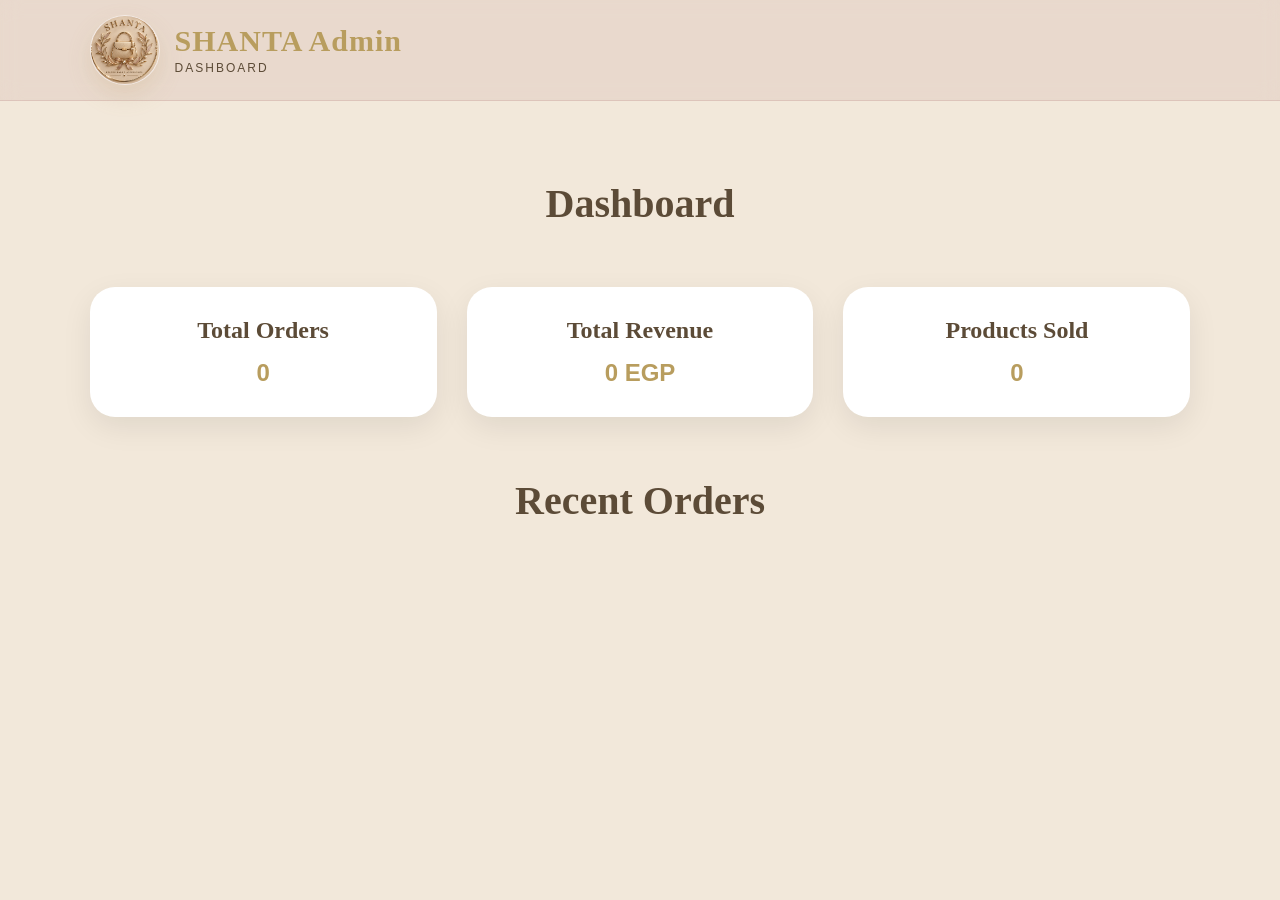
<file: admin.html>
<!DOCTYPE html>
<html lang="en">

<head>

  <meta charset="UTF-8">
  <meta name="viewport" content="width=device-width, initial-scale=1.0">

  <title>SHANTA | Admin Dashboard</title>

  <link rel="stylesheet" href="css/style.css">
  <link rel="stylesheet" href="css/admin.css">

</head>

<body>

<!-- NAVBAR -->
<header class="navbar">

  <div class="logo-container">

    <div class="logo-circle">

      <img
        src="images/logo/SHANTA Logo.png"
        alt="SHANTA Logo"
      >

    </div>

    <div class="brand-text">

      <h2>SHANTA Admin</h2>

      <span>
        Dashboard
      </span>

    </div>

  </div>

</header>

<!-- DASHBOARD -->
<section class="admin-section">

  <h1 class="section-title">
    Dashboard
  </h1>

  <div class="stats">

    <div class="card">

      <h2>
        Total Orders
      </h2>

      <p id="total-orders">
        0
      </p>

    </div>

    <div class="card">

      <h2>
        Total Revenue
      </h2>

      <p id="total-revenue">
        0 EGP
      </p>

    </div>

    <div class="card">

      <h2>
        Products Sold
      </h2>

      <p id="total-products">
        0
      </p>

    </div>

  </div>

  <h2 class="section-title">
    Recent Orders
  </h2>

  <div id="orders-container"></div>

</section>

<script src="js/admin.js"></script>

</body>

</html>
</file>
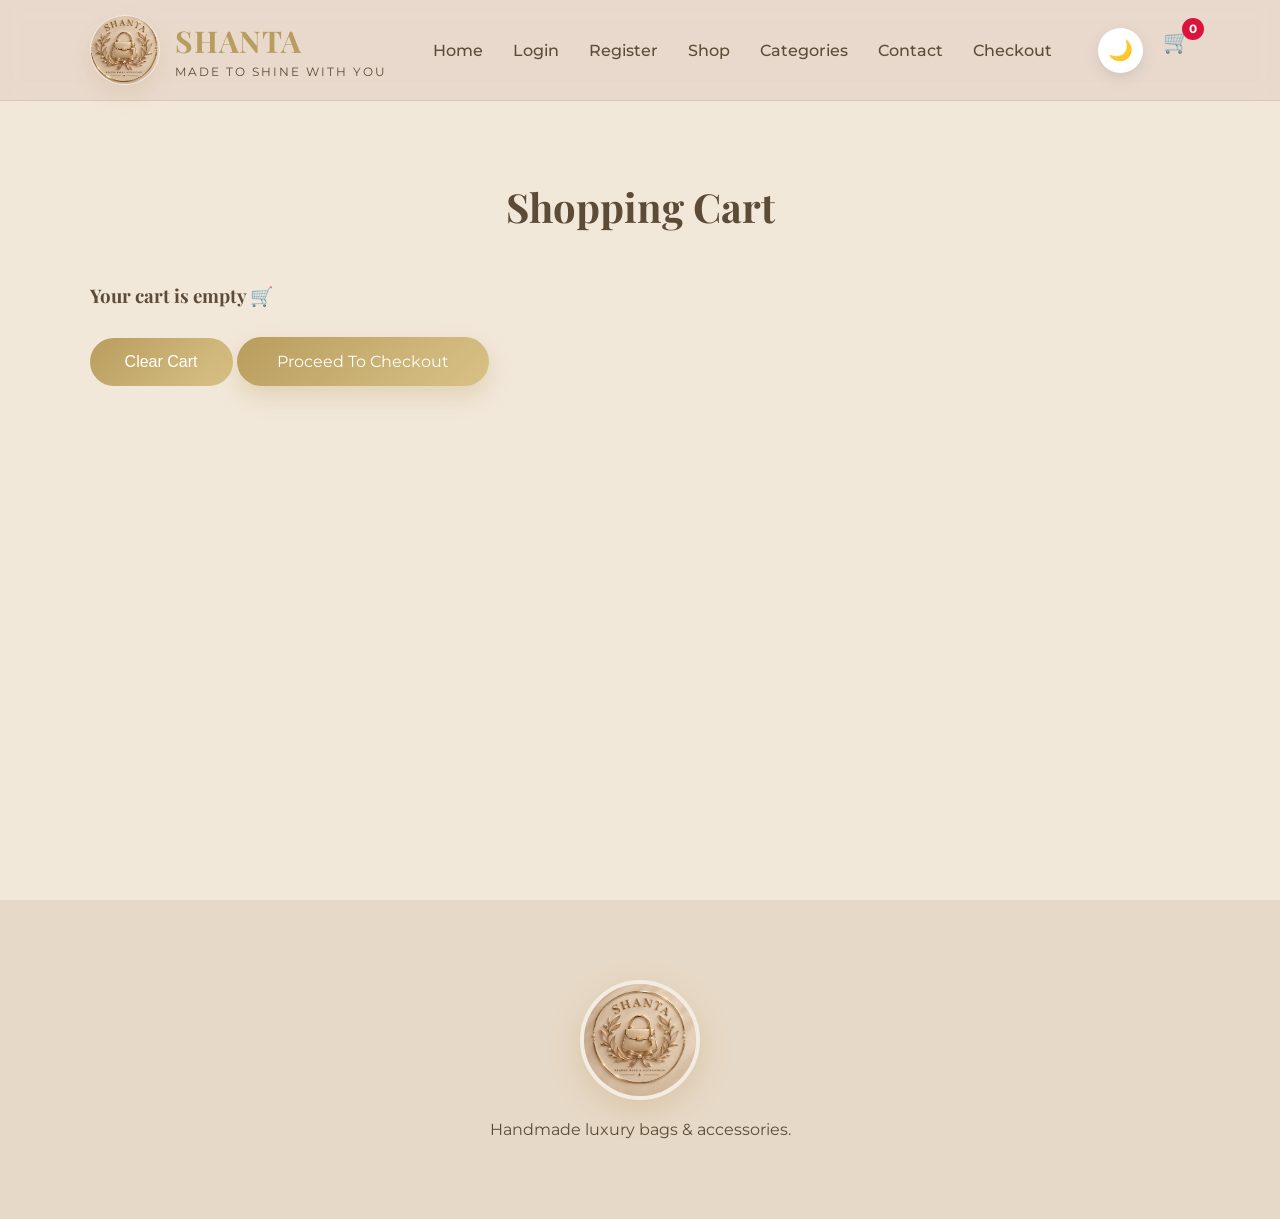
<file: cart.html>
<!DOCTYPE html>
<html lang="en">

<head>

  <meta charset="UTF-8">
  <meta name="viewport" content="width=device-width, initial-scale=1.0">

  <title>SHANTA | Cart</title>

  <!-- GOOGLE FONTS -->
  <link rel="preconnect" href="https://fonts.googleapis.com">
  <link rel="stylesheet" href="https://fonts.googleapis.com/css2?family=Montserrat:wght@300;400;500;600;700&family=Playfair+Display:wght@400;500;600;700&display=swap">

  <!-- MAIN CSS -->
  <link rel="stylesheet" href="css/style.css">

  <!-- CART CSS -->
  <link rel="stylesheet" href="css/cart.css">

</head>

<body>

  <!-- NAVBAR -->
  <header class="navbar">

    <div class="menu-toggle" id="menu-toggle">
      ☰
    </div>

    <div class="logo-container">

      <div class="logo-circle">

        <img
          src="images/logo/SHANTA Logo.png"
          alt="SHANTA Logo"
        >

      </div>

      <div class="brand-text">

        <h2>SHANTA</h2>

        <span>
          Made to shine with you
        </span>

      </div>

    </div>

    <nav id="nav-menu">

      <ul>

        <li>
          <a href="index.html">
            Home
          </a>
        </li>

        <li>
          <a href="login.html">
            Login
          </a>
        </li>

        <li>
          <a href="register.html">
            Register
          </a>
        </li>

        <li>
          <a href="products.html">
            Shop
          </a>
        </li>

        <li>
          <a href="index.html#categories">
            Categories
          </a>
        </li>

        <li>
          <a href="#contact">
            Contact
          </a>
        </li>

        <li>
          <a href="checkout.html">
            Checkout
          </a>
        </li>

      </ul>

    </nav>

    <div class="nav-icons">

      <button
        id="theme-toggle"
        class="theme-btn"
      >
        🌙
      </button>

      <a
        href="cart.html"
        class="cart-icon"
      >
        🛒 <span id="cart-count">0</span>
      </a>

    </div>

  </header>

  <!-- CART SECTION -->
  <section class="cart-section">

    <h1 class="section-title">
      Shopping Cart
    </h1>

    <div id="cart-container">

      <h2 id="total-price"></h2>

      <!-- المنتجات هتظهر هنا بالـ JS -->

    </div>

    <button class="clear-btn">
      Clear Cart
    </button>

    <a
      href="checkout.html"
      class="gold-btn"
    >
      Proceed To Checkout
    </a>

  </section>

  <!-- FOOTER -->
  <footer id="contact">

    <div class="footer-logo">

      <img
        src="images/logo/SHANTA Logo.png"
        alt="SHANTA"
      >

    </div>

    <p>
      Handmade luxury bags & accessories.
    </p>

  </footer>

  <!-- JS -->
  <script src="js/main.js"></script>
  <script src="js/cart.js"></script>

  <div
    id="custom-alert"
    class="custom-alert hidden"
  >
    <p id="alert-message"></p>
  </div>

  <div
    id="confirm-modal"
    class="modal hidden"
  >

    <div class="modal-box">

      <p>
        Are you sure you want to clear the cart?
      </p>

      <div class="modal-actions">

        <button id="confirm-yes">
          Yes
        </button>

        <button id="confirm-no">
          No
        </button>

      </div>

    </div>

  </div>

</body>

</html>
</file>
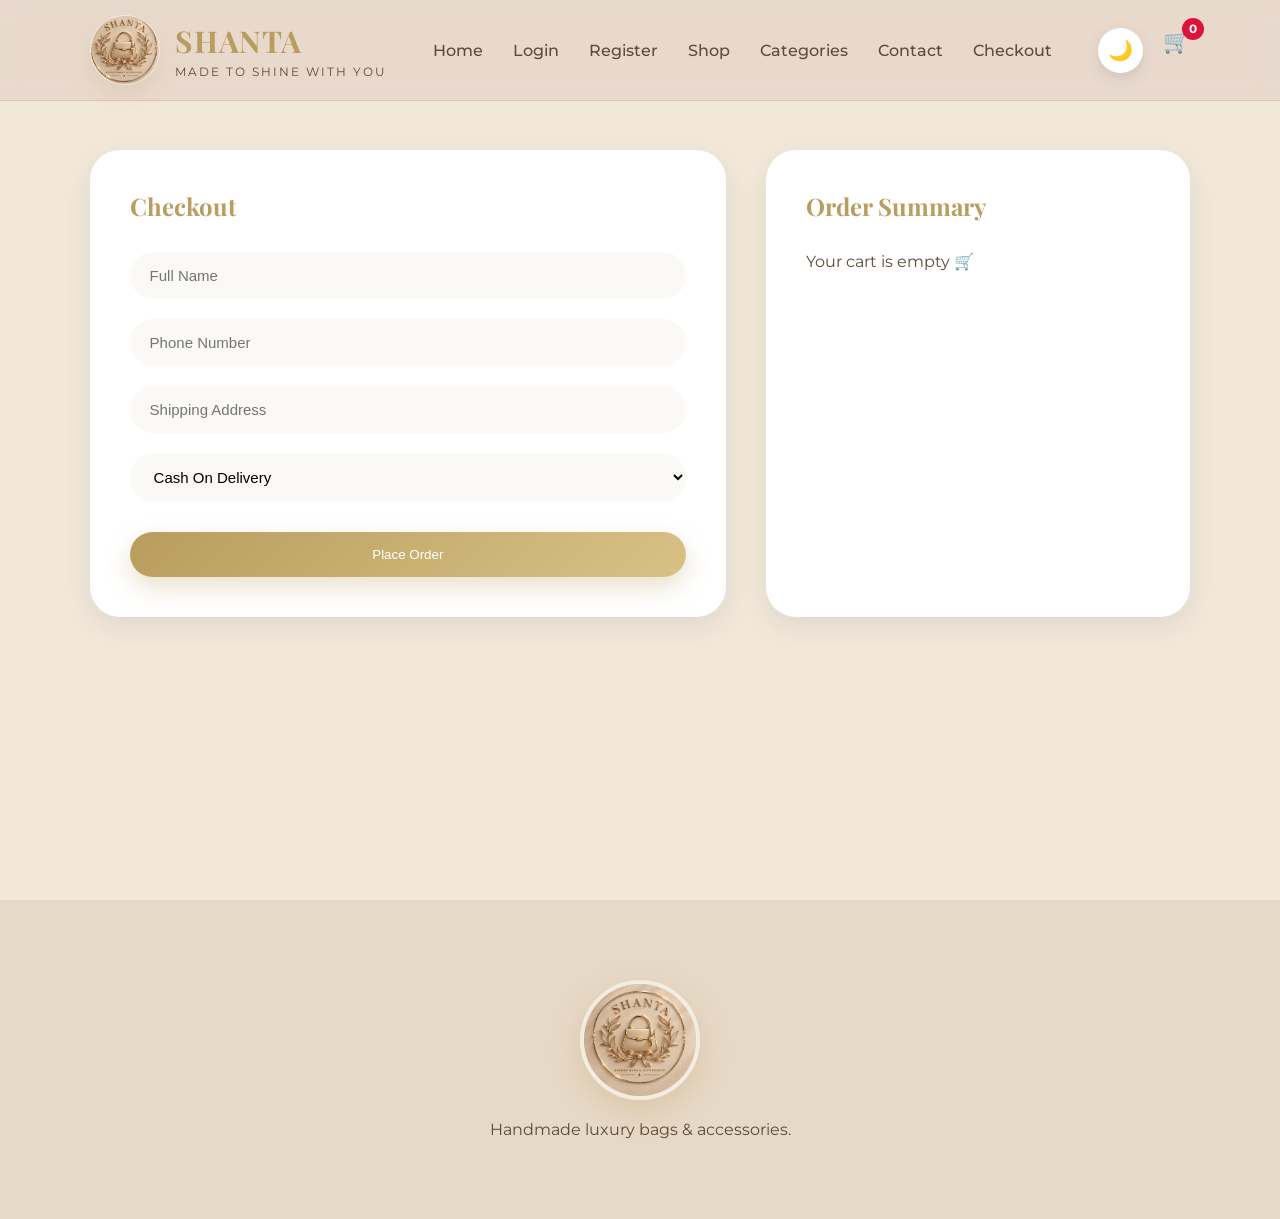
<file: checkout.html>
<!DOCTYPE html>
<html lang="en">

<head>

    <meta charset="UTF-8">
    <meta name="viewport" content="width=device-width, initial-scale=1.0">

    <title>SHANTA | Checkout</title>

    <!-- GOOGLE FONTS -->
    <link rel="preconnect" href="https://fonts.googleapis.com">
    <link rel="stylesheet" href="https://fonts.googleapis.com/css2?family=Montserrat:wght@300;400;500;600&family=Playfair+Display:wght@400;500;600;700&display=swap">

    <!-- CSS -->
    <link rel="stylesheet" href="css/style.css">
    <link rel="stylesheet" href="css/checkout.css">

</head>

<body>

<!-- NAVBAR -->
<header class="navbar">

    <div class="menu-toggle" id="menu-toggle">
        ☰
    </div>

    <div class="logo-container">

        <div class="logo-circle">

            <img
                src="images/logo/SHANTA Logo.png"
                alt="SHANTA Logo"
            >

        </div>

        <div class="brand-text">

            <h2>SHANTA</h2>

            <span>
                Made to shine with you
            </span>

        </div>

    </div>

    <nav>

        <ul>

            <li>
                <a href="index.html">
                    Home
                </a>
            </li>

            <li>
                <a href="login.html">
                    Login
                </a>
            </li>

            <li>
                <a href="register.html">
                    Register
                </a>
            </li>

            <li>
                <a href="products.html">
                    Shop
                </a>
            </li>

            <li>
                <a href="index.html#categories">
                    Categories
                </a>
            </li>

            <li>
                <a href="#contact">
                    Contact
                </a>
            </li>

            <li>
                <a href="checkout.html">
                    Checkout
                </a>
            </li>

        </ul>

    </nav>

    <div class="nav-icons">

        <button
            id="theme-toggle"
            class="theme-btn"
        >
            🌙
        </button>

        <a
            href="cart.html"
            class="cart-icon"
        >
            🛒 <span id="cart-count">0</span>
        </a>

    </div>

</header>

<!-- CHECKOUT -->

<section class="checkout-page">

    <div class="checkout-container">

        <!-- FORM -->

        <div class="checkout-form">

            <h1>
                Checkout
            </h1>

            <form id="checkout-form">

                <input
                    type="text"
                    id="fullname"
                    placeholder="Full Name"
                >

                <input
                    type="text"
                    id="phone"
                    placeholder="Phone Number"
                >

                <input
                    type="text"
                    id="address"
                    placeholder="Shipping Address"
                >

                <select id="payment-method">

                    <option value="Cash">
                        Cash On Delivery
                    </option>

                    <option value="Visa">
                        Visa / Credit Card
                    </option>

                    <option value="Vodafone">
                        Vodafone Cash
                    </option>

                </select>

                <button
                    type="submit"
                    class="gold-btn checkout-btn"
                >
                    Place Order
                </button>

            </form>

        </div>

        <!-- SUMMARY -->

        <div class="checkout-summary">

            <h2>
                Order Summary
            </h2>

            <div id="summary-items"></div>

            <h3 id="summary-total">
                Total: 0 EGP
            </h3>

        </div>

    </div>

</section>

<!-- FOOTER -->

<footer id="contact">

    <div class="footer-logo">

        <img
            src="images/logo/SHANTA Logo.png"
            alt="SHANTA"
        >

    </div>

    <p>
        Handmade luxury bags & accessories.
    </p>

</footer>

<!-- ALERT -->

<div
    id="custom-alert"
    class="custom-alert hidden"
>

    <p id="alert-message"></p>

</div>

<!-- JS -->

<script src="js/main.js"></script>
<script src="js/checkout.js"></script>

</body>

</html>
</file>
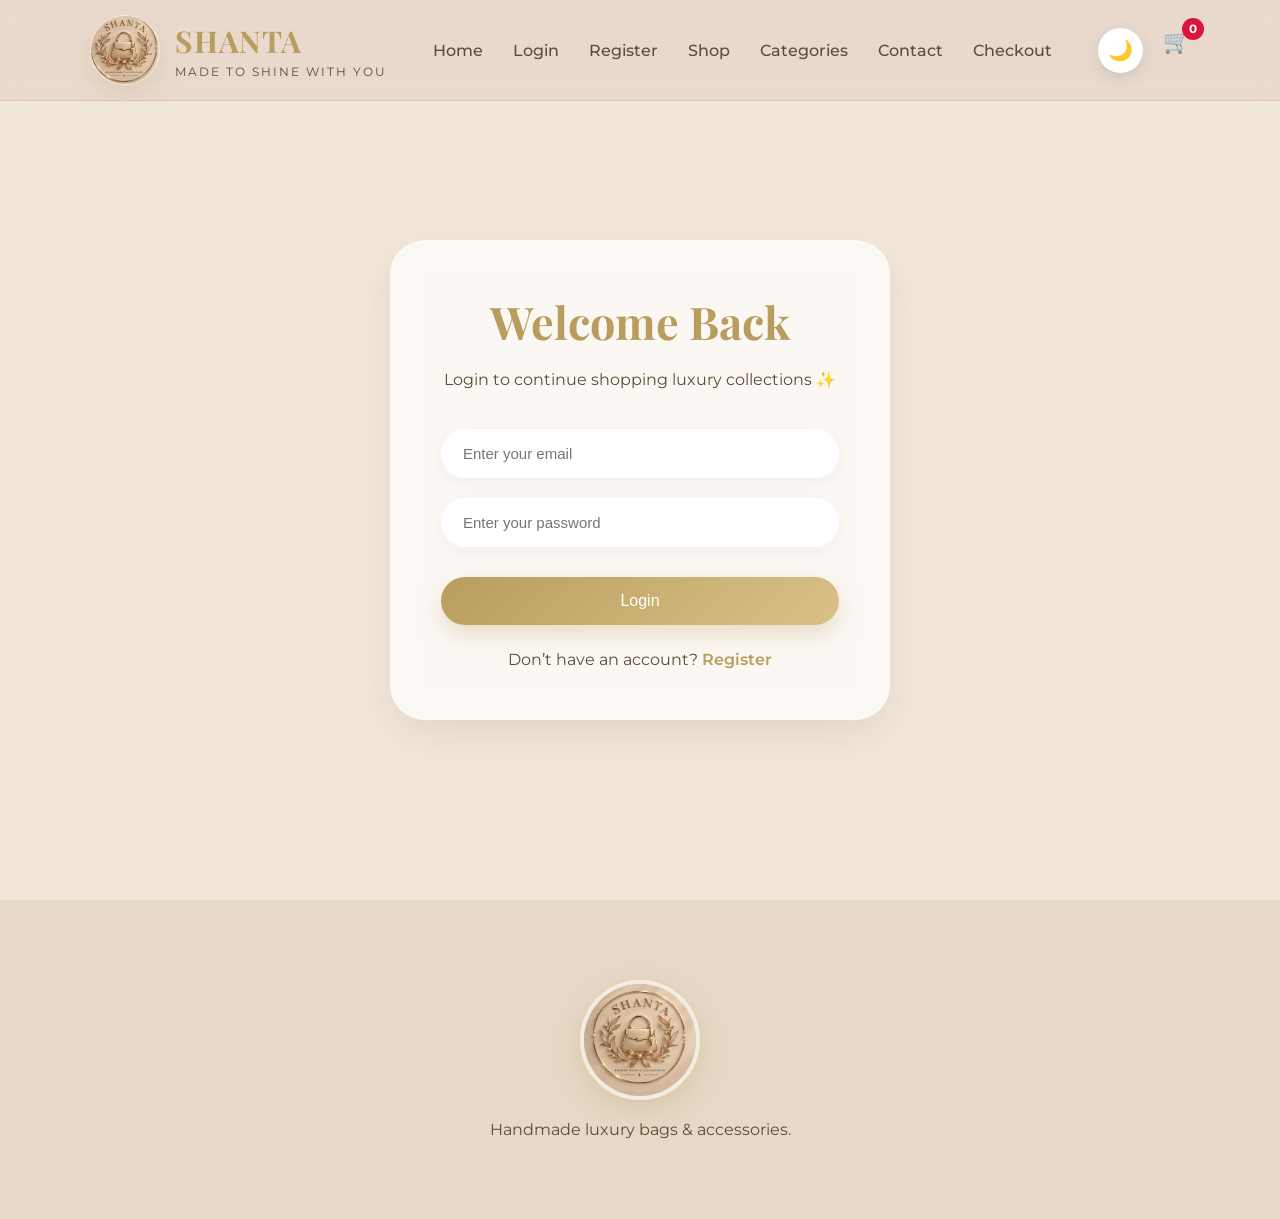
<file: login.html>
<!DOCTYPE html>
<html lang="en">

<head>

    <meta charset="UTF-8">
    <meta name="viewport" content="width=device-width, initial-scale=1.0">

    <title>SHANTA | Login</title>

    <!-- GOOGLE FONTS -->
    <link rel="preconnect" href="https://fonts.googleapis.com">
    <link rel="preconnect" href="https://fonts.gstatic.com" crossorigin>

    <link href="https://fonts.googleapis.com/css2?family=Montserrat:wght@300;400;500;600&family=Playfair+Display:wght@400;500;600;700&display=swap" rel="stylesheet">

    <!-- CSS -->
    <link rel="stylesheet" href="css/style.css">
    <link rel="stylesheet" href="css/auth.css">

</head>

<body>

<!-- NAVBAR -->
<header class="navbar">

    <div class="menu-toggle" id="menu-toggle">
        ☰
    </div>

    <div class="logo-container">

        <div class="logo-circle">
            <img src="images\logo\SHANTA Logo.png" alt="SHANTA Logo">
        </div>

        <div class="brand-text">
            <h2>SHANTA</h2>
            <span>Made to shine with you</span>
        </div>

    </div>

    <nav>

        <ul>
            <li><a href="index.html">Home</a></li>
            <li><a href="login.html">Login</a></li>
            <li><a href="register.html">Register</a></li>
            <li><a href="products.html">Shop</a></li>
            <li><a href="index.html#categories">Categories</a></li>
            <li><a href="#contact">Contact</a></li>
            <li><a href="checkout.html">Checkout</a></li>
        </ul>

    </nav>

    <div class="nav-icons">

        <button id="theme-toggle" class="theme-btn">
            🌙
        </button>

        <a href="cart.html" class="cart-icon">
            🛒 <span id="cart-count">0</span>
        </a>

    </div>

</header>

<!-- LOGIN SECTION -->

<section class="auth-page">

    <div class="auth-box">

        <h1>Welcome Back</h1>

        <p class="auth-subtitle">
            Login to continue shopping luxury collections ✨
        </p>

        <form id="login-form">

            <input
                type="email"
                id="email"
                placeholder="Enter your email"
            >

            <input
                type="password"
                id="password"
                placeholder="Enter your password"
            >

            <button type="submit" class="gold-btn auth-btn">
                Login
            </button>

        </form>

        <p class="switch-auth">

            Don’t have an account?

            <a href="register.html">
                Register
            </a>

        </p>

    </div>

</section>

<!-- FOOTER -->

<footer id="contact">

    <div class="footer-logo">

        <img src="images\logo\SHANTA Logo.png" alt="SHANTA">

    </div>

    <p>
        Handmade luxury bags & accessories.
    </p>


</footer>

<!-- ALERT -->

<div id="custom-alert" class="custom-alert hidden">
    <p id="alert-message"></p>
</div>

<!-- JS -->

<script src="js/data.js"></script>
<script src="js/main.js"></script>
<script src="js/products.js"></script>

</body>
</html>
</file>
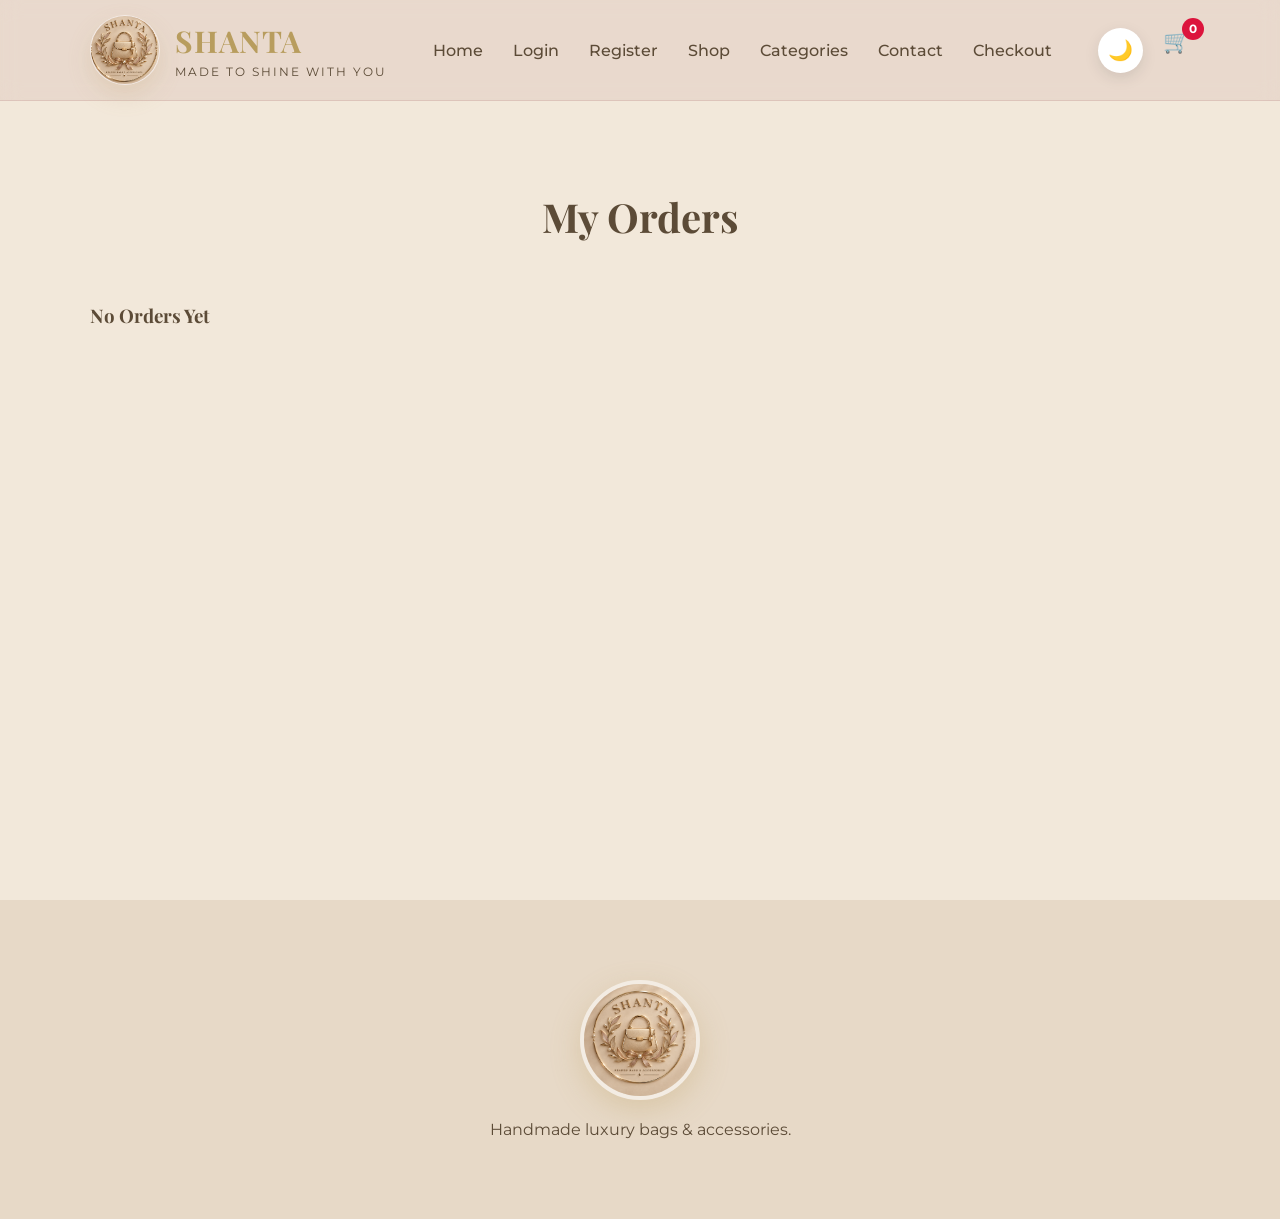
<file: orders.html>
<!DOCTYPE html>
<html lang="en">

<head>

    <meta charset="UTF-8">
    <meta name="viewport" content="width=device-width, initial-scale=1.0">

    <title>SHANTA | Orders</title>

    <!-- GOOGLE FONTS -->
    <link rel="preconnect" href="https://fonts.googleapis.com">
    <link rel="stylesheet" href="https://fonts.googleapis.com/css2?family=Montserrat:wght@300;400;500;600&family=Playfair+Display:wght@400;500;600;700&display=swap">

    <!-- CSS -->
    <link rel="stylesheet" href="css/style.css">
    <link rel="stylesheet" href="css/orders.css">

</head>

<body>

<!-- NAVBAR -->

<header class="navbar">

    <div class="menu-toggle" id="menu-toggle">
        ☰
    </div>

    <div class="logo-container">

        <div class="logo-circle">
            <img
                src="images/logo/SHANTA Logo.png"
                alt="SHANTA Logo"
            >
        </div>

        <div class="brand-text">
            <h2>SHANTA</h2>
            <span>Made to shine with you</span>
        </div>

    </div>

    <nav>

        <ul>

            <li><a href="index.html">Home</a></li>

            <li><a href="login.html">Login</a></li>

            <li><a href="register.html">Register</a></li>

            <li><a href="products.html">Shop</a></li>

            <li><a href="index.html#categories">Categories</a></li>

            <li><a href="#contact">Contact</a></li>

            <li><a href="checkout.html">Checkout</a></li>

        </ul>

    </nav>

    <div class="nav-icons">

        <button id="theme-toggle" class="theme-btn">
            🌙
        </button>

        <a href="cart.html" class="cart-icon">
            🛒 <span id="cart-count">0</span>
        </a>

    </div>

</header>

<!-- ORDERS -->

<section class="orders-page">

    <h1 class="section-title">
        My Orders
    </h1>

    <div id="orders-container"></div>

</section>

<!-- FOOTER -->

<footer id="contact">

    <div class="footer-logo">

        <img
            src="images/logo/SHANTA Logo.png"
            alt="SHANTA"
        >

    </div>

    <p>
        Handmade luxury bags & accessories.
    </p>

</footer>

<!-- ALERT -->

<div id="custom-alert" class="custom-alert hidden">
    <p id="alert-message"></p>
</div>

<!-- JS -->

<script src="js/main.js"></script>
<script src="js/orders.js"></script>

</body>
</html>
</file>
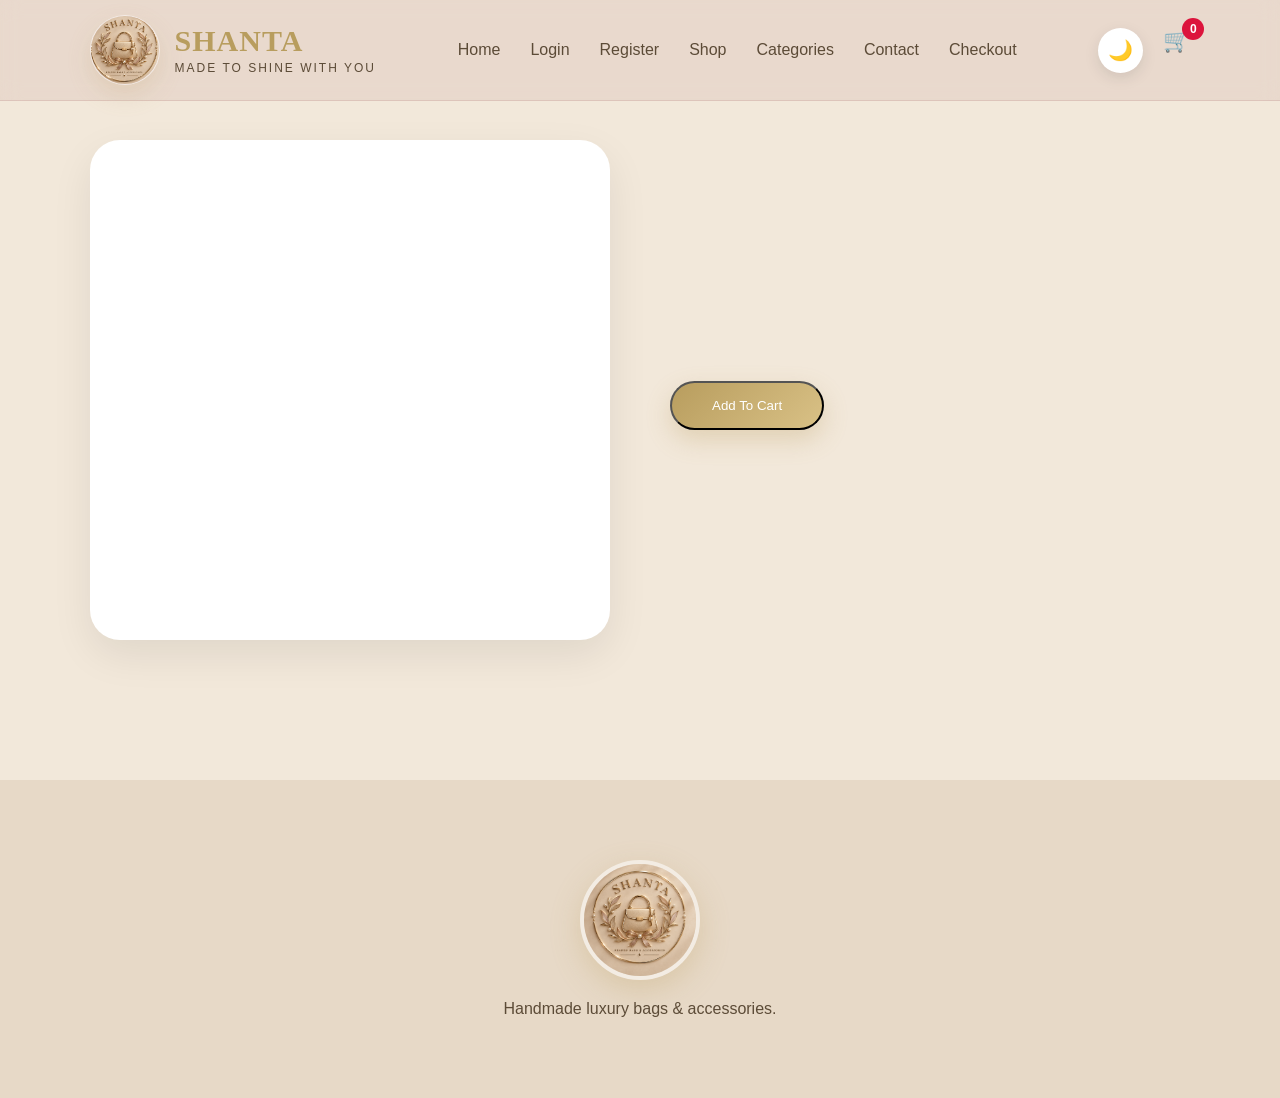
<file: product-details.html>
<!DOCTYPE html>
<html lang="en">

<head>

    <meta charset="UTF-8">
    <meta name="viewport" content="width=device-width, initial-scale=1.0">

    <title>SHANTA | Product Details</title>

    <!-- CSS -->
    <link rel="stylesheet" href="css/style.css">

</head>

<body>

<!-- NAVBAR -->
<header class="navbar">

    <div class="menu-toggle" id="menu-toggle">
        ☰
    </div>

    <div class="logo-container">

        <div class="logo-circle">
            <img src="images/logo/SHANTA Logo.png" alt="SHANTA Logo">
        </div>

        <div class="brand-text">
            <h2>SHANTA</h2>
            <span>Made to shine with you</span>
        </div>

    </div>

    <nav id="nav-menu">

        <ul>
            <li><a href="index.html">Home</a></li>
            <li><a href="login.html">Login</a></li>
            <li><a href="register.html">Register</a></li>
            <li><a href="products.html">Shop</a></li>
            <li><a href="index.html#categories">Categories</a></li>
            <li><a href="#contact">Contact</a></li>
            <li><a href="checkout.html">Checkout</a></li>
        </ul>

    </nav>

    <div class="nav-icons">

        <button id="theme-toggle" class="theme-btn">
            🌙
        </button>

        <a href="cart.html" class="cart-icon">
            🛒 <span id="cart-count">0</span>
        </a>

    </div>

</header>

<!-- PRODUCT DETAILS -->
<section class="details-page">

    <div class="details-image">

        <img id="details-image">

    </div>

    <div class="details-info">

        <h1 id="details-name"></h1>

        <p id="details-description"></p>

        <h2 id="details-price"></h2>

        <button class="gold-btn">
            Add To Cart
        </button>

    </div>

</section>

<!-- FOOTER -->
<footer id="contact">

    <div class="footer-logo">

        <img
            src="images/logo/SHANTA Logo.png"
            alt="SHANTA"
        >

    </div>

    <p>
        Handmade luxury bags & accessories.
    </p>

</footer>

<!-- JS -->
<script src="js/data.js"></script>
<script src="js/product-details.js"></script>
<script src="js/main.js"></script>

<div id="custom-alert" class="custom-alert hidden">
    <p id="alert-message"></p>
</div>

</body>
</html>
</file>
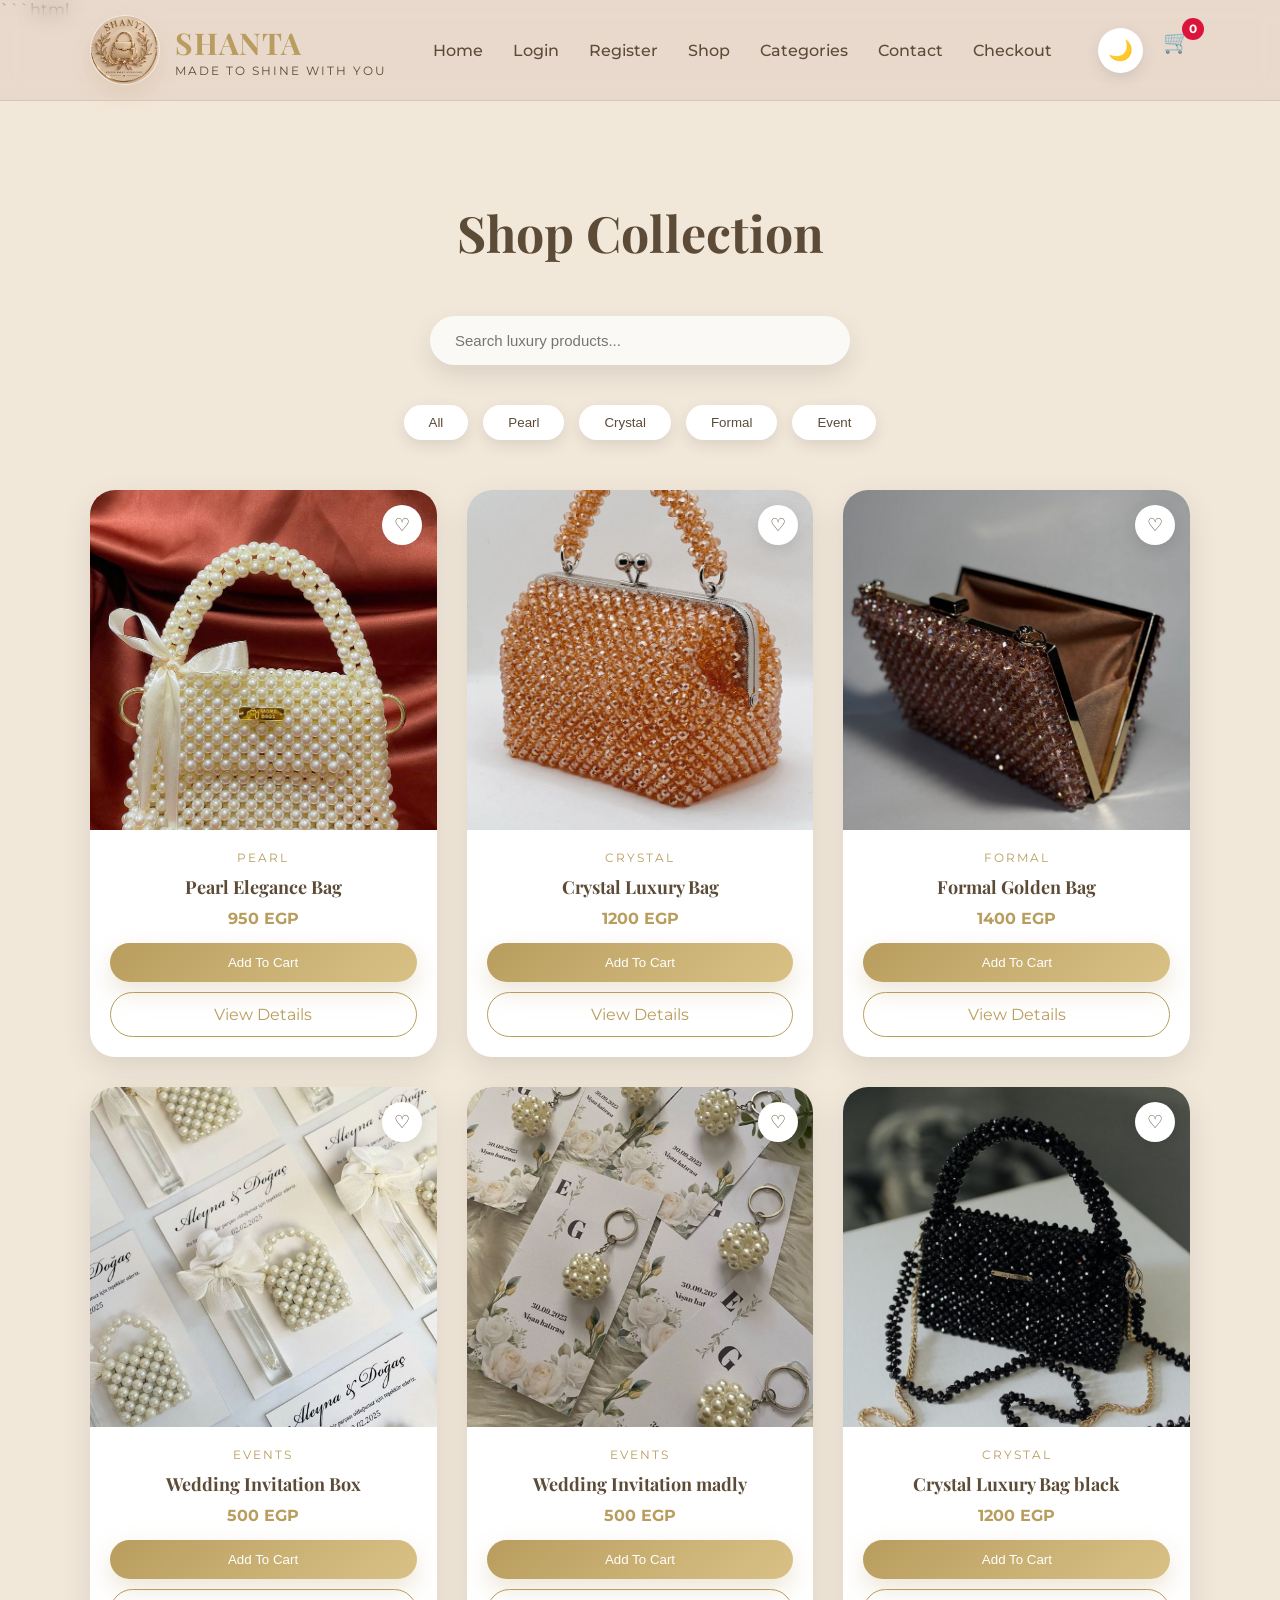
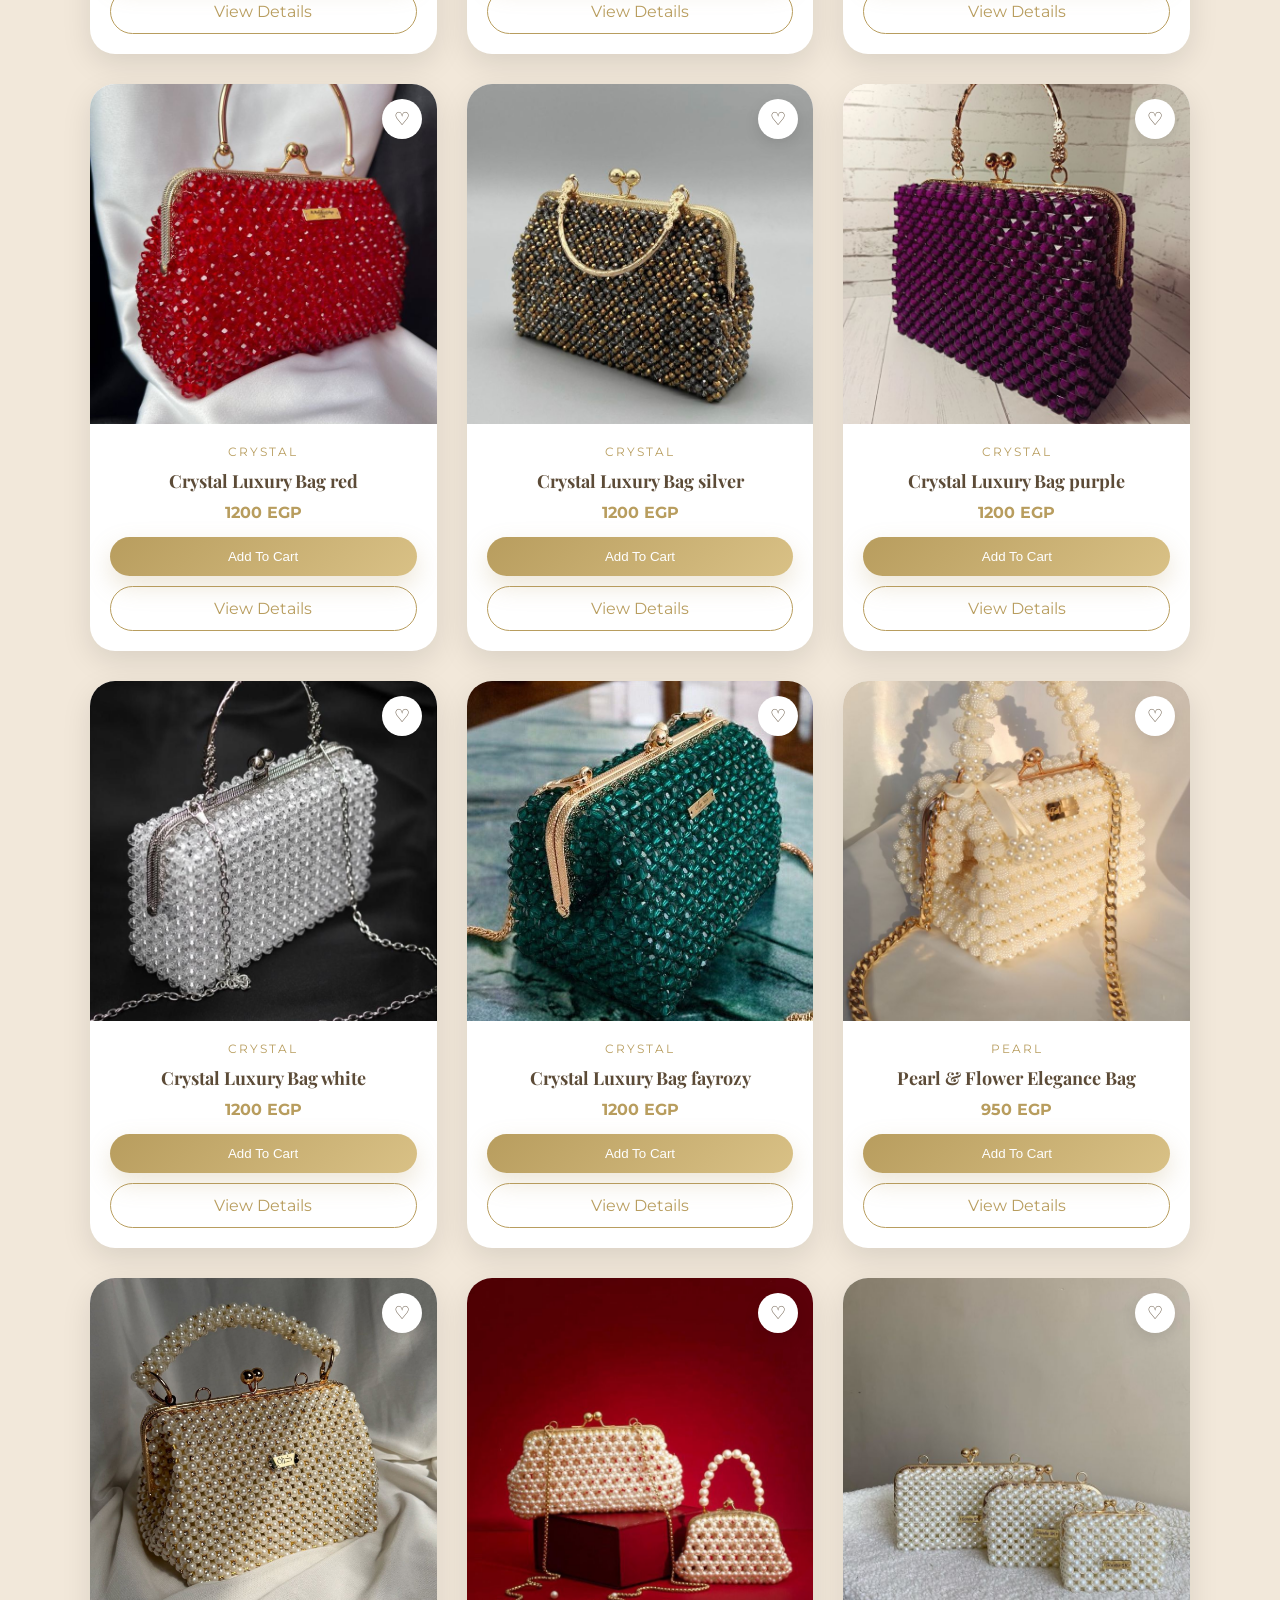
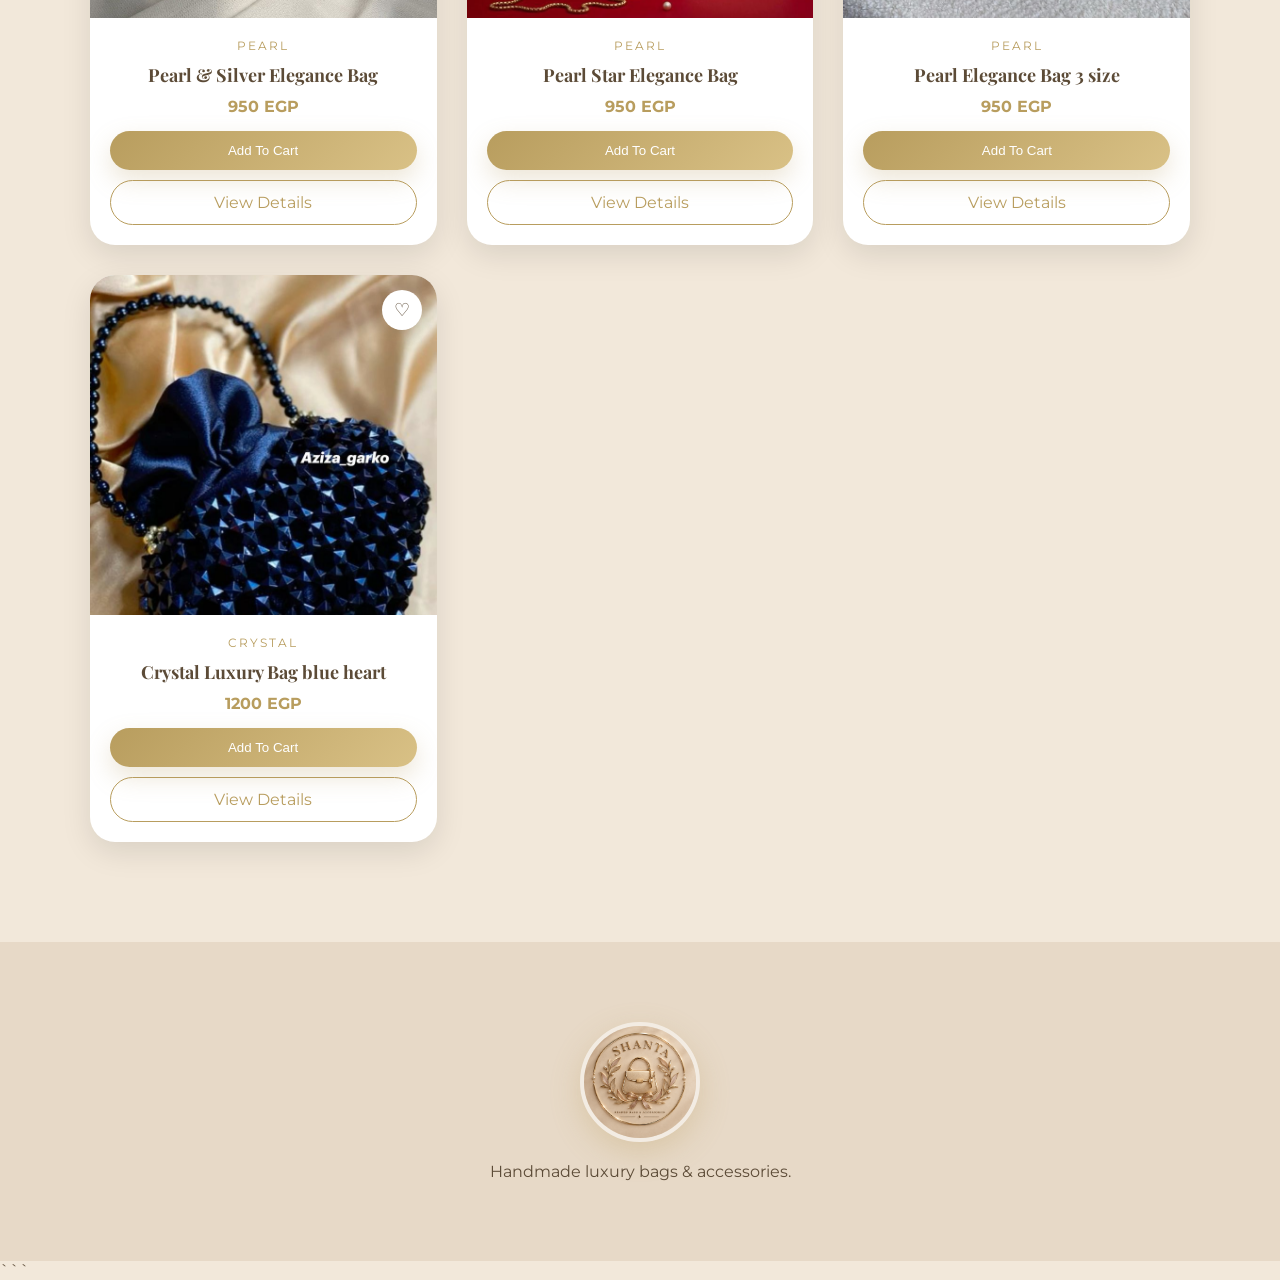
<file: products.html>
```html
<!DOCTYPE html>
<html lang="en">

<head>

  <meta charset="UTF-8">
  <meta name="viewport" content="width=device-width, initial-scale=1.0">

  <title>SHANTA | Shop Collection</title>

  <!-- GOOGLE FONTS -->
  <link rel="preconnect" href="https://fonts.googleapis.com">
  <link rel="stylesheet" href="https://fonts.googleapis.com/css2?family=Montserrat:wght@300;400;500;600&family=Playfair+Display:wght@400;500;600;700&display=swap">

  <!-- CSS -->
  <link rel="stylesheet" href="css/style.css">
  <link rel="stylesheet" href="css/product.css">

</head>

<body>

  <!-- NAVBAR -->
  <header class="navbar">

    <div class="menu-toggle" id="menu-toggle">
      ☰
    </div>

    <div class="logo-container">

      <div class="logo-circle">
        <img
          src="images/logo/SHANTA Logo.png"
          alt="SHANTA Logo"
        >
      </div>

      <div class="brand-text">
        <h2>SHANTA</h2>
        <span>Made to shine with you</span>
      </div>

    </div>

    <nav id="nav-menu">

      <ul>
        <li><a href="index.html">Home</a></li>
        <li><a href="login.html">Login</a></li>
        <li><a href="register.html">Register</a></li>
        <li><a href="products.html">Shop</a></li>
        <li><a href="index.html#categories">Categories</a></li>
        <li><a href="#contact">Contact</a></li>
        <li><a href="checkout.html">Checkout</a></li>
      </ul>

    </nav>

    <div class="nav-icons">

      <button id="theme-toggle" class="theme-btn">
        🌙
      </button>

      <a href="cart.html" class="cart-icon">
        🛒 <span id="cart-count">0</span>
      </a>

    </div>

  </header>

  <!-- PRODUCTS PAGE -->
  <section class="products-page">

    <h1 class="section-title">
      Shop Collection
    </h1>

    <!-- SEARCH -->
    <div class="search-box">

      <input
        type="text"
        id="search-input"
        placeholder="Search luxury products..."
      >

    </div>

    <!-- FILTER -->
    <div class="filter-buttons">

      <button onclick="filterProducts('All')">All</button>
      <button onclick="filterProducts('Pearl')">Pearl</button>
      <button onclick="filterProducts('Crystal')">Crystal</button>
      <button onclick="filterProducts('Formal')">Formal</button>
      <button onclick="filterProducts('Events')">Event</button>

    </div>

    <!-- PRODUCTS -->
    <div
      class="products-container"
      id="products-container"
    ></div>

  </section>

  <!-- FOOTER -->
  <footer id="contact">

    <div class="footer-logo">

      <img
        src="images/logo/SHANTA Logo.png"
        alt="SHANTA"
      >

    </div>

    <p>
      Handmade luxury bags & accessories.
    </p>

  </footer>

  <!-- JS -->
  <script src="js/data.js"></script>
  <script src="js/main.js"></script>
  <script src="js/products.js"></script>

  <div id="custom-alert" class="custom-alert hidden">
    <p id="alert-message"></p>
  </div>

</body>

</html>
```
</file>
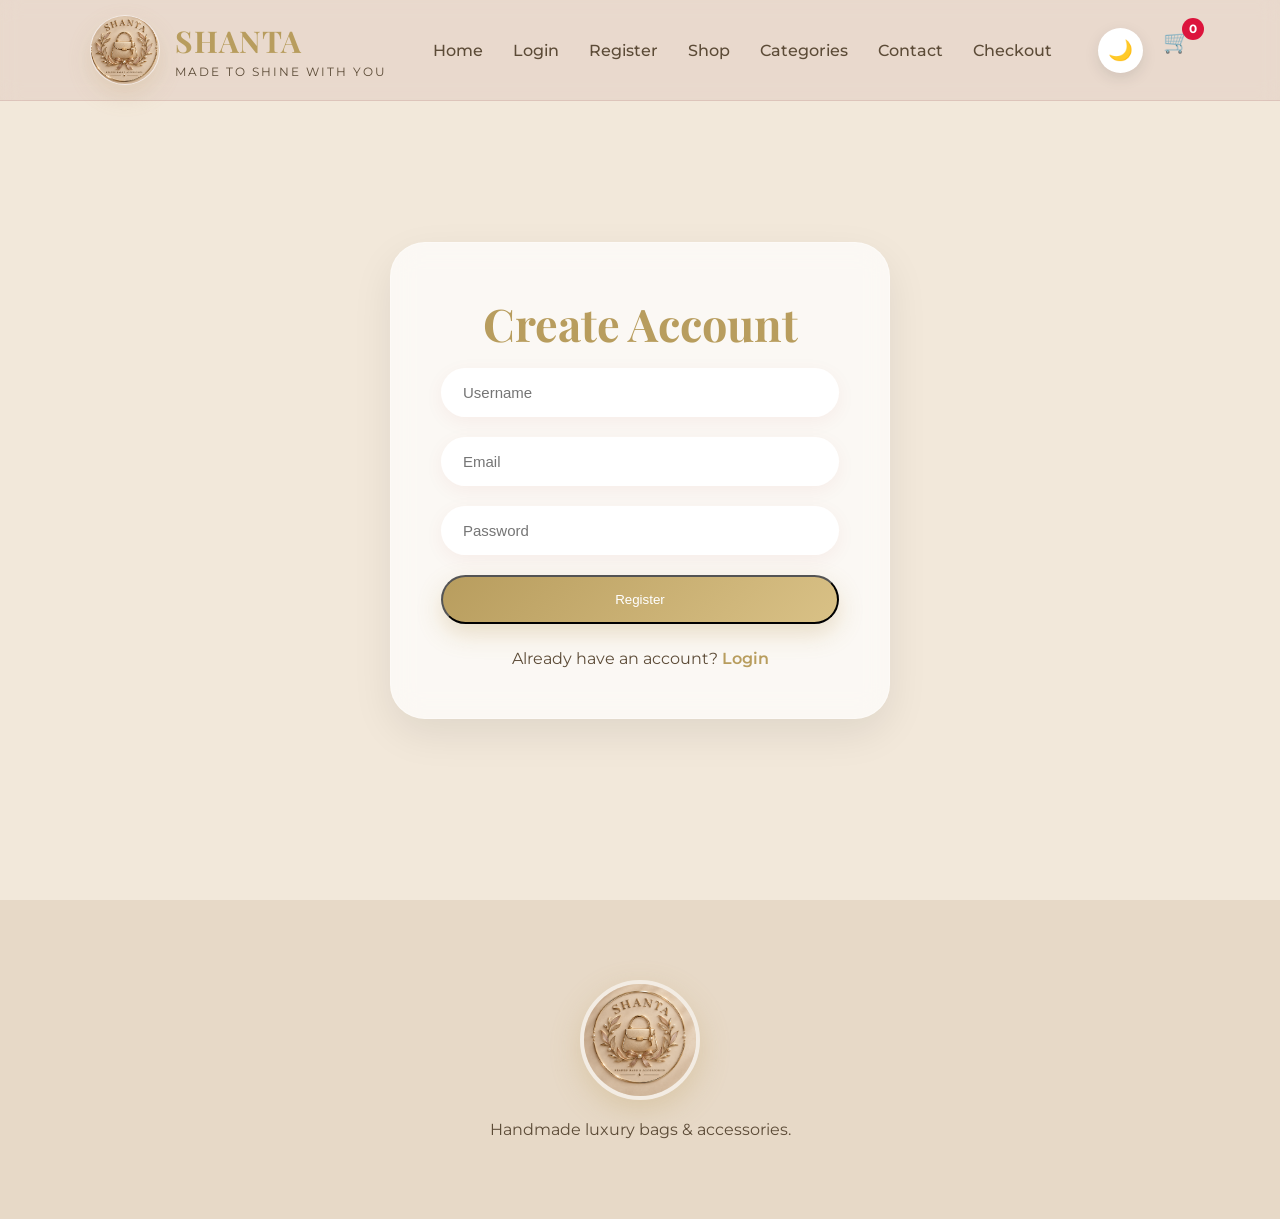
<file: register.html>
<!DOCTYPE html>

<html lang="en">

<head>

<meta charset="UTF-8">
<meta name="viewport" content="width=device-width, initial-scale=1.0">

<title>SHANTA | Register</title>

<!-- GOOGLE FONTS -->
<link rel="preconnect" href="https://fonts.googleapis.com">
<link rel="preconnect" href="https://fonts.gstatic.com" crossorigin>

<link href="https://fonts.googleapis.com/css2?family=Montserrat:wght@300;400;500;600&family=Playfair+Display:wght@400;500;600;700&display=swap" rel="stylesheet">

<!-- CSS -->
<link rel="stylesheet" href="css/style.css">
<link rel="stylesheet" href="css/auth.css">

</head>

<body>

<!-- NAVBAR -->

<header class="navbar">

<div class="menu-toggle" id="menu-toggle">
    ☰
</div>

<div class="logo-container">

    <div class="logo-circle">

        <img
            src="images/logo/SHANTA Logo.png"
            alt="SHANTA Logo"
        >

    </div>

    <div class="brand-text">

        <h2>SHANTA</h2>

        <span>Made to shine with you</span>

    </div>

</div>

<nav>

    <ul>

        <li>
            <a href="index.html">Home</a>
        </li>

        <li>
            <a href="login.html">Login</a>
        </li>

        <li>
            <a href="register.html">Register</a>
        </li>

        <li>
            <a href="products.html">Shop</a>
        </li>

        <li>
            <a href="index.html#categories">Categories</a>
        </li>

        <li>
            <a href="#contact">Contact</a>
        </li>

        <li>
            <a href="checkout.html">Checkout</a>
        </li>

    </ul>

</nav>

<div class="nav-icons">

    <button
        id="theme-toggle"
        class="theme-btn"
    >
        🌙
    </button>

    <a
        href="cart.html"
        class="cart-icon"
    >
        🛒 <span id="cart-count">0</span>
    </a>

</div>

</header>

<!-- REGISTER SECTION -->

<section class="auth-page">

<div class="auth-box">

    <h1>Create Account</h1>

    <form id="register-form">

        <input
            type="text"
            id="username"
            placeholder="Username"
        >

        <input
            type="email"
            id="register-email"
            placeholder="Email"
        >

        <input
            type="password"
            id="register-password"
            placeholder="Password"
        >

        <button
            type="submit"
            class="gold-btn"
        >
            Register
        </button>

    </form>

    <p class="switch-auth">

        Already have an account?

        <a href="login.html">
            Login
        </a>

    </p>

</div>

</section>

<!-- FOOTER -->

<footer id="contact">

<div class="footer-logo">

    <img
        src="images/logo/SHANTA Logo.png"
        alt="SHANTA"
    >

</div>

<p>
    Handmade luxury bags & accessories.
</p>



</footer>

<!-- ALERT -->

<div
    id="custom-alert"
    class="custom-alert hidden"
>

<p id="alert-message"></p>

</div>

<!-- JS -->

<script src="js/data.js"></script>

<script src="js/auth.js"></script>

<script src="js/main.js"></script>

<script src="js/products.js"></script>

</body>

</html>
</file>
<file: css/style.css>
:root {
  --gold: #B89D5E;
  --cream: #F2E8DA;
  --brown: #5C4B37;
  --ivory: #FAF9F6;
  --shadow: rgba(0,0,0,0.1);
}

* {
  margin: 0;
  padding: 0;
  box-sizing: border-box;
}

body {
  font-family: 'Montserrat', sans-serif;
  background: var(--cream);
  color: var(--brown);
  overflow-x: hidden;
}

h1,h2,h3 {
  font-family: 'Playfair Display', serif;
}

img {
  width: 100%;
  display:block;
}

/* NAVBAR */

.navbar {
  width: 100%;
  display: flex;
  justify-content: space-between;
  align-items: center;

  padding: 15px 7%;

  position: fixed;
  top: 0;

  z-index: 999;

  backdrop-filter: blur(10px);

  background: rgba(183, 137, 137, 0.15);

  border-bottom: 1px solid rgba(168, 113, 113, 0.2);
}

.logo-box img {
  width: 100px;
}

nav ul {
  display: flex;
  list-style: none;
  gap: 30px;
}

nav ul li a {
  text-decoration: none;
  color: var(--brown);
  font-weight: 500;
  transition: 0.3s;
}

nav ul li a:hover {
  color: var(--gold);
}

.nav-icons {
  display: flex;
  gap: 20px;
  font-size: 20px;
}

/* HERO */

.hero {
  height: 100vh;

  background:
  linear-gradient(rgba(0,0,0,0.3), rgba(0,0,0,0.3)),
  url('../images/hero/hero-bg.jpg');

  background-size: cover;
  background-position: center;

  position: relative;

  display: flex;
  align-items: center;
  justify-content: center;

  text-align: center;
}

.hero-content {
  color: white;
  max-width: 700px;
}

.hero-content h1 {
  font-size: 70px;
  margin-bottom: 20px;
}

.hero-content p {
  font-size: 18px;
  line-height: 1.8;
  margin-bottom: 35px;
}

.gold-btn {
  background: linear-gradient(135deg, #B89D5E, #d9c186);

  color: white;

  padding: 15px 40px;

  border-radius: 40px;

  text-decoration: none;

  transition: 0.4s;

  box-shadow: 0 10px 25px rgba(184,157,94,0.3);
}

.gold-btn:hover {
  transform: translateY(-5px) scale(1.03);
}

/* SECTION TITLE */

.section-title {
  text-align: center;
  font-size: 50px;
  margin-bottom: 60px;
}

/* CATEGORIES */

.categories {
  padding: 120px 7%;
}

.category-grid {
  display: grid;
  grid-template-columns: repeat(auto-fit,minmax(280px,1fr));
  gap: 30px;
}

.category-card {
  background: white;
  border-radius: 25px;
  overflow: hidden;

  box-shadow: 0 10px 30px var(--shadow);

  transition: 0.4s;
}

.category-card:hover {
  transform: translateY(-10px);
}

.category-card h3 {
  padding: 20px;
  text-align: center;
}

/* PRODUCTS */

.featured-products {
  padding: 100px 7%;
}

.products-container {
  display: grid;
  grid-template-columns: repeat(auto-fit,minmax(250px,1fr));
  gap: 30px;
}

.product-card {
  background: white;
  border-radius: 25px;
  overflow: hidden;

  box-shadow: 0 10px 30px rgba(0,0,0,0.08);

  transition: 0.4s;
}

.product-card:hover {
  transform: translateY(-10px);
}

.product-info {
  padding: 20px;
}

.product-info h3 {
  margin-bottom: 10px;
}

.price {
  color: var(--gold);
  font-weight: bold;
  margin-bottom: 15px;
}

.add-btn {
  width: 100%;
  padding: 12px;

  border: none;
  border-radius: 30px;

  background: var(--gold);
  color: white;

  cursor: pointer;

  transition: 0.3s;
}

.add-btn:hover {
  opacity: 0.9;
}

/* FOOTER */

footer {
  padding: 80px 7%;

  background: #e7d9c7;

  text-align: center;
}

.footer-logo img {

    width: 120px;
    height: 120px;

    border-radius: 50%;

    object-fit: cover;

    margin: auto;
    margin-bottom: 20px;

    border: 4px solid rgba(255,255,255,0.5);

    box-shadow:
    0 10px 30px rgba(184,157,94,0.3);

    transition: 0.4s;
}

.footer-logo img:hover {

    transform: scale(1.05) rotate(3deg);
}

.social-icons {
  margin-top: 25px;

  display: flex;
  justify-content: center;
  gap: 25px;
}

.social-icons a {
  text-decoration: none;
  color: var(--brown);

  transition: 0.3s;
}

.social-icons a:hover {
  color: var(--gold);
}
@media(max-width:768px){

  .hero-content h1{
      font-size:40px;
  }

  nav ul{
      display:none;
  }

}
/* LOGO STYLING */

.logo-container{
    display:flex;
    align-items:center;
    gap:15px;
}

.logo-circle{

    width:70px;
    height:70px;

    border-radius:50%;

    background: rgba(255,255,255,0.35);

    backdrop-filter: blur(12px);

    border:1px solid rgba(255,255,255,0.3);

    display:flex;
    align-items:center;
    justify-content:center;

    overflow:hidden;

    box-shadow:
    0 10px 25px rgba(184,157,94,0.2),
    inset 0 0 10px rgba(255,255,255,0.2);

    transition:0.4s;
}

.logo-circle:hover{
    transform:scale(1.05) rotate(3deg);
}

.logo-circle img{

    width:120%;
    object-fit:cover;
}

.brand-text h2{

    font-family:'Playfair Display', serif;

    font-size:30px;

    color:var(--gold);

    letter-spacing:1px;
}

.brand-text span{

    font-size:12px;

    color:var(--brown);

    letter-spacing:2px;

    text-transform:uppercase;
}

@keyframes pulse{

    0%{
        transform:scale(1);
    }

    50%{
        transform:scale(1.1);
    }

    100%{
        transform:scale(1);
    }
}

/* MOBILE MENU */

.menu-toggle{

    display:none;

    font-size:28px;

    cursor:pointer;
}

@media(max-width:768px){

    nav{

        position:absolute;
        top:100%;
        left:0;

        width:100%;

        background:white;

        padding:20px;
    }

    nav ul{

        display:none;
        flex-direction:column;
        text-align:center;
        gap:20px;
    }

    nav.active ul{
        display:flex;
    }

    .menu-toggle{
        display:block;
    }

}
/* PRODUCT DETAILS */

.details-page{

    padding:140px 7%;

    display:grid;

    grid-template-columns:1fr 1fr;

    gap:60px;

    align-items:center;
}

.details-image img{

    border-radius:30px;

    box-shadow:0 15px 40px rgba(0,0,0,0.1);
}

.details-info h1{

    font-size:55px;

    margin-bottom:20px;
}

.details-info p{

    line-height:1.9;

    margin-bottom:30px;
}

.details-info h2{

    color:var(--gold);

    margin-bottom:30px;
}
/* THEME BUTTON */

.theme-btn{

    width:45px;
    height:45px;

    border:none;

    border-radius:50%;

    background:white;

    cursor:pointer;

    font-size:20px;

    transition:0.3s;

    box-shadow:0 5px 15px rgba(0,0,0,0.1);
}

.theme-btn:hover{

    transform:rotate(15deg) scale(1.08);

    background:var(--gold);

    color:white;
}
/* DARK MODE */

.dark-mode{

    background:#111;

    color:white;
}

.dark-mode .navbar{

    background:rgba(0,0,0,0.5);
}

.dark-mode .product-card,
.dark-mode .category-card{

    background:#1f1f1f;

    color:white;
}

.dark-mode footer{

    background:#000;
}

.dark-mode nav ul li a{

    color:white;
}


.section-title{

    text-align:center;
    font-size:40px;
    margin-top:40px;
}
.dark-mode nav{
    background:#1a1a1a;
}

.dark-mode .theme-btn{
    background:#222;
    color:white;
}

.dark-mode .brand-text span{
    color:#ddd;
}

.dark-mode body{
    background:#111;
    color:white;
}
/* MOBILE MENU */

@media(max-width:768px){

    nav ul{
        display:none;
        flex-direction:column;
        gap:20px;
        text-align:center;
    }

    nav.active ul{
        display:flex;
    }

    .menu-toggle{
        display:block;
        cursor:pointer;
    }

}


/* DARK MODE */

.dark-mode{
    background:#111;
    color:white;
}

.dark-mode .navbar{
    background:#000;
}

.dark-mode .category-card,
.dark-mode .product-card{
    background:#1f1f1f;
    color:white;
}

.dark-mode nav ul li a{
    color:white;
}

.dark-mode footer{
    background:#000;
}

.category-card{

    text-decoration:none;
    color:inherit;
}
.custom-alert{

    position: fixed;

    top: 20px;
    left: 50%;

    transform: translateX(-50%);

    background: linear-gradient(135deg, #B89D5E, #d9c186);

    color: white;

    padding: 15px 30px;

    border-radius: 30px;

    box-shadow: 0 10px 30px rgba(0,0,0,0.2);

    font-size: 16px;

    z-index: 9999;

    transition: 0.4s;
}

.custom-alert.hidden{

    opacity: 0;
    visibility: hidden;
    transform: translateX(-50%) translateY(-20px);
}
.modal{

    position: fixed;
    top:0;
    left:0;

    width:100%;
    height:100%;

    background: rgba(0,0,0,0.5);

    display:flex;
    align-items:center;
    justify-content:center;

    z-index:9999;
}

.modal.hidden{
    display:none;
}

.modal-box{

    background:white;

    padding:30px;

    border-radius:20px;

    text-align:center;

    width:300px;

    box-shadow:0 10px 30px rgba(0,0,0,0.2);
}

.modal-actions{
    display:flex;
    justify-content:space-between;
    margin-top:20px;
}

.modal-actions button{

    padding:10px 20px;

    border:none;
    border-radius:20px;

    cursor:pointer;

    transition:0.3s;
}

#confirm-yes{
    background:crimson;
    color:white;
}

#confirm-no{
    background:#ddd;
}
.details-btn{

    display:block;

    margin-top:10px;

    text-align:center;

    padding:12px;

    border-radius:30px;

    text-decoration:none;

    background:transparent;

    border:1px solid var(--gold);

    color:var(--gold);

    transition:0.3s;
}

.details-btn:hover{

    background:var(--gold);
    color:white;
}
.details-image{

    background:white;

    border-radius:30px;

    padding:40px;

    display:flex;

    flex-direction:column;

    align-items:center;

    justify-content:center;

    min-height:500px;

    box-shadow:0 15px 40px rgba(0,0,0,0.08);
}

.details-image img{

    width:220px;

    object-fit:contain;
}

.soon-text{

    text-align:center;

    margin-top:15px;

    font-size:18px;

    color:var(--gold);

    letter-spacing:2px;

    font-family:'Playfair Display', serif;
}
.cart-icon{
    position:relative;
    text-decoration:none;
    color:var(--brown);
    font-size:22px;
}

#cart-count{

    position:absolute;

    top:-10px;
    right:-14px;

    background:crimson;
    color:white;

    width:22px;
    height:22px;

    border-radius:50%;

    display:flex;
    align-items:center;
    justify-content:center;

    font-size:12px;
    font-weight:bold;
}
.user-name{

    font-weight:600;

    color:var(--gold);

    margin-left:15px;
}

.logout-btn{

    border:none;

    background:crimson;

    color:white;

    padding:10px 18px;

    border-radius:25px;

    cursor:pointer;

    transition:0.3s;
}

.logout-btn:hover{

    transform:scale(1.05);
}
</file>
<file: css/admin.css>
.admin-section {
    padding: 140px 7%;
}

.stats {
    display: grid;
    grid-template-columns: repeat(auto-fit, minmax(250px, 1fr));
    gap: 30px;
    margin-bottom: 60px;
}

.card {
    background: white;
    padding: 30px;
    border-radius: 25px;
    box-shadow: 0 10px 30px rgba(0,0,0,0.08);
    text-align: center;
    transition: 0.3s;
}

.card:hover {
    transform: translateY(-5px);
}

.card h2 {
    margin-bottom: 15px;
    color: var(--brown);
}

.card p {
    font-size: 24px;
    color: var(--gold);
    font-weight: bold;
}
</file>
<file: css/cart.css>
/* CART PAGE */

.cart-section {

    padding: 140px 7% 100px;

    min-height: 100vh;
}

.cart-section h1 {

    margin-bottom: 50px;
}

.cart-item {

    background: white;

    padding: 20px;

    margin-bottom: 25px;

    border-radius: 25px;

    display: flex;

    align-items: center;

    justify-content: space-between;

    gap: 20px;

    box-shadow: 0 10px 30px rgba(0,0,0,0.08);

    transition: 0.3s;
}

.cart-item:hover {

    transform: translateY(-5px);
}

.cart-item img {

    width: 100px;

    height: 100px;

    object-fit: cover;

    border-radius: 20px;
}

.cart-info {

    flex: 1;

    text-align: left;
}

.cart-info h3 {

    margin-bottom: 10px;
}

.cart-price {

    color: var(--gold);

    font-weight: bold;
}

.remove-btn {

    border: none;

    background: crimson;

    color: white;

    padding: 12px 18px;

    border-radius: 30px;

    cursor: pointer;

    transition: 0.3s;
}

.remove-btn:hover {

    transform: scale(1.05);
}

.clear-btn {

    margin-top: 30px;

    border: none;

    padding: 15px 35px;

    border-radius: 40px;

    background: linear-gradient(135deg,#B89D5E,#d9c186);

    color: white;

    font-size: 16px;

    cursor: pointer;

    transition: 0.3s;
}

.clear-btn:hover {

    transform: translateY(-4px);
}

/* MOBILE */

@media(max-width:768px){

    .cart-item{

        flex-direction: column;

        text-align: center;
    }

    .cart-info{

        text-align: center;
    }
}
.custom-alert{

    position: fixed;

    top: 20px;
    left: 50%;

    transform: translateX(-50%);

    background: linear-gradient(135deg, #B89D5E, #d9c186);

    color: white;

    padding: 15px 30px;

    border-radius: 30px;

    box-shadow: 0 10px 30px rgba(0,0,0,0.2);

    font-size: 16px;

    z-index: 9999;

    transition: 0.4s;
}

.custom-alert.hidden{

    opacity: 0;
    visibility: hidden;
    transform: translateX(-50%) translateY(-20px);
}
.modal{

    position: fixed;
    top:0;
    left:0;

    width:100%;
    height:100%;

    background: rgba(0,0,0,0.5);

    display:flex;
    align-items:center;
    justify-content:center;

    z-index:9999;
}

.modal.hidden{
    display:none;
}

.modal-box{

    background:white;

    padding:30px;

    border-radius:20px;

    text-align:center;

    width:300px;

    box-shadow:0 10px 30px rgba(0,0,0,0.2);
}

.modal-actions{
    display:flex;
    justify-content:space-between;
    margin-top:20px;
}

.modal-actions button{

    padding:10px 20px;

    border:none;
    border-radius:20px;

    cursor:pointer;

    transition:0.3s;
}

#confirm-yes{
    background:crimson;
    color:white;
}

#confirm-no{
    background:#ddd;
}
</file>
<file: css/checkout.css>
.checkout-page {

    min-height: 100vh;

    padding: 150px 7% 100px;
}

.checkout-container {

    display: grid;

    grid-template-columns: 1.2fr 0.8fr;

    gap: 40px;
}

/* FORM */

.checkout-form,
.checkout-summary {

    background: white;

    padding: 40px;

    border-radius: 30px;

    box-shadow: 0 10px 30px rgba(0,0,0,0.08);
}

.checkout-form h1,
.checkout-summary h2 {

    margin-bottom: 30px;

    color: var(--gold);
}

.checkout-form form {

    display: flex;

    flex-direction: column;

    gap: 20px;
}

.checkout-form input,
.checkout-form select {

    padding: 15px 20px;

    border: none;

    border-radius: 25px;

    background: var(--ivory);

    outline: none;

    font-size: 15px;
}

/* BUTTON */

.checkout-btn {

    border: none;

    cursor: pointer;

    margin-top: 10px;
}

/* SUMMARY */

.summary-item {

    display: flex;

    justify-content: space-between;

    margin-bottom: 20px;

    padding-bottom: 15px;

    border-bottom: 1px solid #eee;
}

#summary-total {

    margin-top: 30px;

    color: var(--gold);
}

/* DARK MODE */

.dark-mode .checkout-form,
.dark-mode .checkout-summary {

    background: #1f1f1f;
}

.dark-mode .checkout-form input,
.dark-mode .checkout-form select {

    background: #2a2a2a;

    color: white;
}

/* MOBILE */

@media(max-width:768px){

    .checkout-container {

        grid-template-columns: 1fr;
    }
}
</file>
<file: css/auth.css>
.auth-page {

    min-height: 100vh;

    padding: 160px 7% 100px;

    display: flex;
    align-items: center;
    justify-content: center;
}

/* AUTH BOX */

.auth-box {

    width: 100%;
    max-width: 500px;

    background: rgba(255,255,255,0.7);

    backdrop-filter: blur(15px);

    border-radius: 35px;

    padding: 50px;

    box-shadow:
    0 15px 40px rgba(0,0,0,0.08);

    text-align: center;

    border: 1px solid rgba(255,255,255,0.3);
}

/* TITLE */

.auth-box h1 {

    font-size: 45px;

    margin-bottom: 15px;

    color: var(--gold);
}

/* SUBTITLE */

.auth-subtitle {

    margin-bottom: 35px;

    line-height: 1.8;

    color: var(--brown);
}

/* FORM */

.auth-box form {

    display: flex;
    flex-direction: column;

    gap: 20px;
}

/* INPUTS */

.auth-box input {

    width: 100%;

    padding: 16px 22px;

    border: none;

    border-radius: 30px;

    background: white;

    box-shadow:
    0 5px 20px rgba(160, 28, 28, 0.05);

    outline: none;

    font-size: 15px;

    transition: 0.3s;
}

.auth-box input:focus {

    transform: scale(1.02);

    box-shadow:
    0 10px 25px rgba(184,157,94,0.2);
}

/* BUTTON */

.auth-btn {

    width: 100%;

    border: none;

    cursor: pointer;

    font-size: 16px;

    margin-top: 10px;
}

/* SWITCH */

.switch-auth {

    margin-top: 25px;
}

.switch-auth a {

    color: var(--gold);

    text-decoration: none;

    font-weight: 600;
}

/* DARK MODE */

.dark-mode .auth-box {

    background: rgba(25,25,25,0.9);

    color: white;
}

.dark-mode .auth-subtitle {

    color: #ddd;
}

.dark-mode .auth-box input {

    background: #222;

    color: white;
}

/* MOBILE */

@media(max-width:768px){

    .auth-box {

        padding: 35px 25px;
    }

    .auth-box h1 {

        font-size: 35px;
    }
}
</file>
<file: css/orders.css>
.orders-page {

    min-height: 100vh;

    padding: 150px 7% 100px;
}

.order-card {

    background: white;

    border-radius: 30px;

    padding: 35px;

    margin-bottom: 30px;

    box-shadow: 0 10px 30px rgba(0,0,0,0.08);
}

.order-card h2 {

    color: var(--gold);

    margin-bottom: 15px;
}

.order-info {

    margin-bottom: 20px;

    line-height: 2;
}

.order-products {

    margin-top: 20px;
}

.order-product {

    display: flex;

    justify-content: space-between;

    padding: 15px 0;

    border-bottom: 1px solid #eee;
}

.order-status {

    display: inline-block;

    margin-top: 20px;

    padding: 10px 20px;

    border-radius: 30px;

    background: #f5e7c7;

    color: #8b6b2d;

    font-weight: 600;
}

/* DARK MODE */

.dark-mode .order-card {

    background: #1f1f1f;

    color: white;
}

.dark-mode .order-product {

    border-color: #333;
}

/* MOBILE */

@media(max-width:768px){

    .order-product {

        flex-direction: column;

        gap: 10px;
    }
}
</file>
<file: css/product.css>
/* PRODUCTS PAGE WRAPPER */

.products-page{

    padding:140px 7% 100px;
}

/* SECTION TITLE (inherits global style but enhanced) */

.section-title{

    text-align:center;
    font-size:50px;
    margin-bottom:50px;
    color:var(--brown);
}

/* SEARCH BOX */

.search-box{

    width:100%;
    display:flex;
    justify-content:center;
    margin-bottom:40px;
}

.search-box input{

    width:420px;
    padding:16px 25px;

    border:none;
    outline:none;

    border-radius:40px;

    background:var(--ivory);

    box-shadow:0 10px 25px var(--shadow);

    font-size:15px;

    transition:0.4s;
}

.search-box input:focus{

    transform:scale(1.03);
    box-shadow:0 10px 30px rgba(184,157,94,0.25);
}

/* FILTER BUTTONS */

.filter-buttons{

    display:flex;
    justify-content:center;
    flex-wrap:wrap;

    gap:15px;

    margin-bottom:50px;
}

.filter-buttons button{

    padding:10px 25px;

    border:none;

    border-radius:30px;

    background:white;

    color:var(--brown);

    cursor:pointer;

    box-shadow:0 5px 15px var(--shadow);

    transition:0.3s;
}

.filter-buttons button:hover{

    background:var(--gold);
    color:white;
    transform:translateY(-3px);
}

/* GRID */

.products-container{

    display:grid;

    grid-template-columns:repeat(auto-fit,minmax(260px,1fr));

    gap:30px;
}

/* PRODUCT CARD */

.product-card{

    background:white;

    border-radius:25px;

    overflow:hidden;

    box-shadow:0 10px 30px var(--shadow);

    transition:0.4s;

    position:relative;
}

.product-card:hover{

    transform:translateY(-10px);
}

/* IMAGE */

.product-image{

    position:relative;
}

.product-image img{

    width:100%;

    height:340px;

    object-fit:cover;

    display:block;

    transition:0.5s;
}

.product-card:hover .product-image img{

    transform:scale(1.08);
}

/* WISHLIST */

.wishlist{

    position:absolute;

    top:15px;
    right:15px;

    width:40px;
    height:40px;

    border-radius:50%;

    background:white;

    display:flex;
    align-items:center;
    justify-content:center;

    cursor:pointer;

    font-size:18px;

    box-shadow:0 5px 15px var(--shadow);

    transition:0.3s;
}

.wishlist:hover{

    background:var(--gold);
    color:white;
}

/* PRODUCT INFO */

.product-info{

    padding:20px;
    text-align:center;
}

.category{

    color:var(--gold);
    font-size:12px;
    letter-spacing:2px;
    text-transform:uppercase;
    margin-bottom:10px;
}

.product-info h3{

    font-size:18px;
    margin-bottom:10px;
}

.price{

    color:var(--gold);
    font-weight:bold;
    margin-bottom:15px;
}

/* BUTTON */

.add-btn{

    width:100%;

    padding:12px;

    border:none;
    border-radius:30px;

    background:linear-gradient(135deg, #B89D5E, #d9c186);

    color:white;

    cursor:pointer;

    transition:0.3s;

    box-shadow:0 10px 25px rgba(184,157,94,0.25);
}

.add-btn:hover{

    transform:translateY(-3px);
    opacity:0.95;
}

/* RESPONSIVE */

@media(max-width:768px){

    .search-box input{
        width:100%;
    }

    .section-title{
        font-size:36px;
    }
}
</file>
